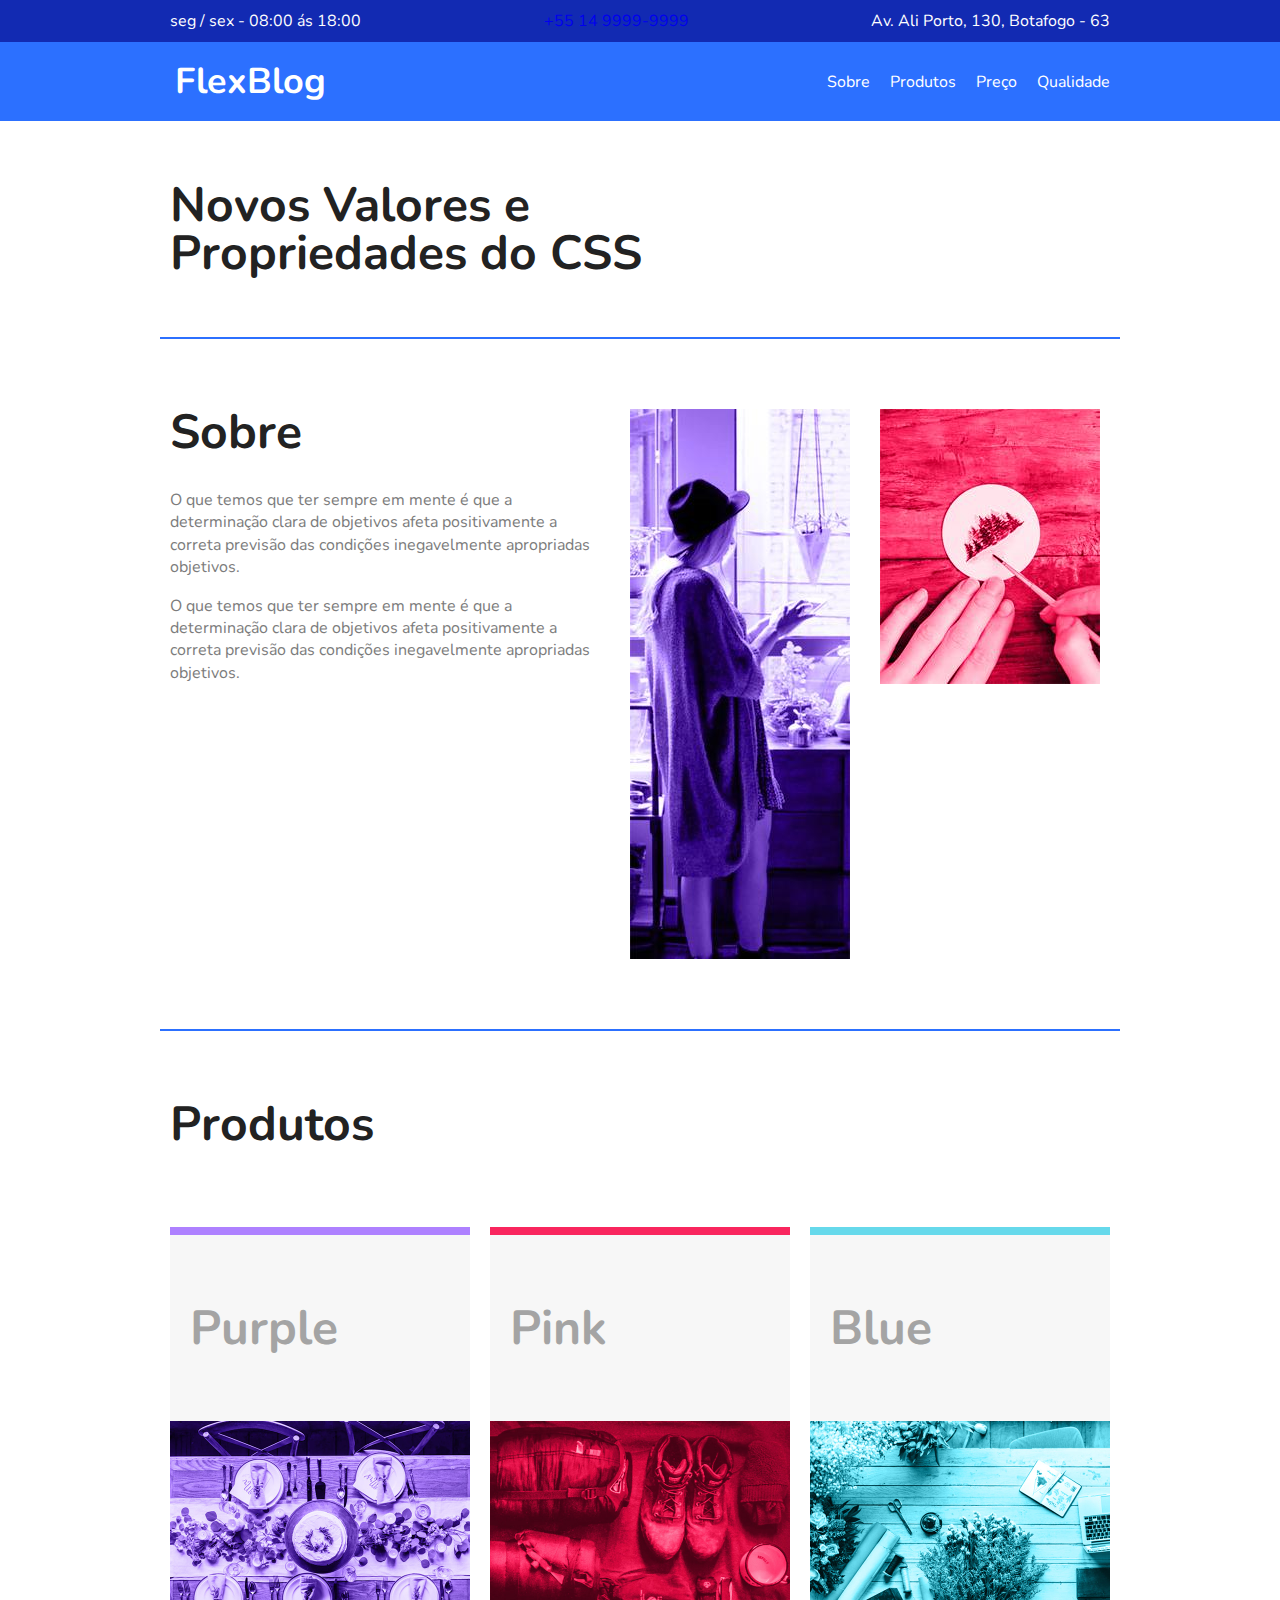
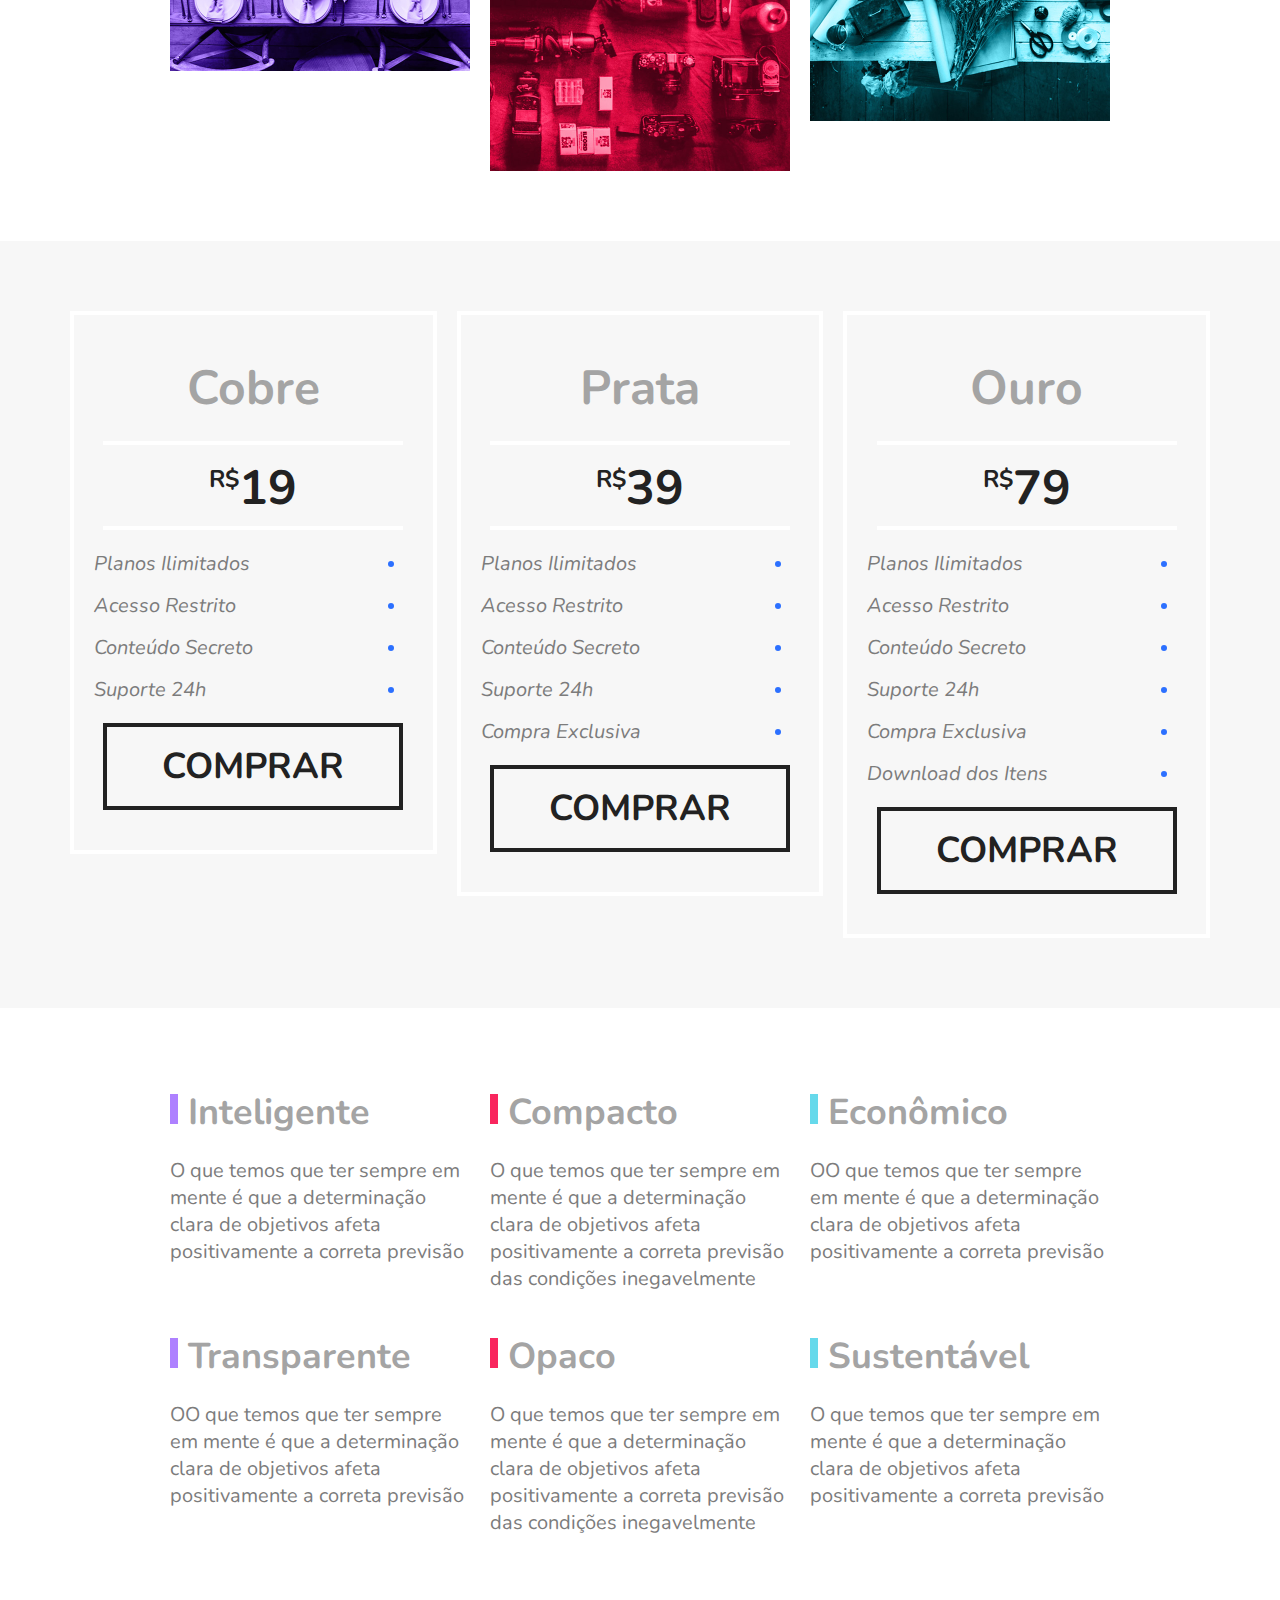
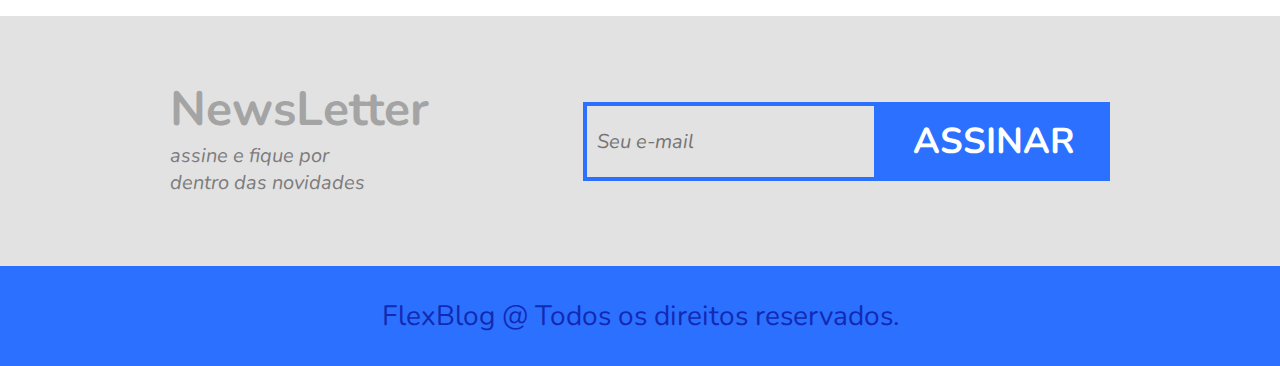
<file: projeto_curso/index.html>
<!DOCTYPE html>
<html lang="pt-br">

<head>
    <meta charset="UTF-8">
    <meta name="viewport" content="width-device-width, initial-scale=1, shrink-to-fit=" no">
    <link rel="stylesheet" href="./css/style.css">
    <link rel="stylesheet" href="./css/reset.css">
    <title>FlexBlog</title>
    <link href="https://fonts.googleapis.com/css2?family=Nunito:ital,wght@0,200..1000;1,200..1000&display=swap"
        rel="stylesheet">
</head>

<body>

    <div class="superinfo-bg">
        <div class="superinfo">
            <p>seg / sex - 08:00 ás 18:00</p>
            <a href="tel:+55 14 9999-9999">+55 14 9999-9999</a>
            <p>Av. Ali Porto, 130, Botafogo - 63</p>
        </div>
    </div>
    <header class="menu-bg">
        <div class="menu">
            <div class="menu-logo">
                <a href="#">FlexBlog</a>
            </div>
            <nav class="menu-nav">
                <ul>
                    <li><a href="#">Sobre</a></li>
                    <li><a href="#">Produtos</a></li>
                    <li><a href="#">Preço</a></li>
                    <li><a href="#">Qualidade</a></li>
                </ul>
            </nav>
        </div>
    </header>

    <h1 class="introducao">Novos Valores e <br> Propriedades do CSS</h1>

    <section class="sobre" id="sobre">
        <div class="sobre-info">
            <h1>Sobre</h1>
            <p>O que temos que ter sempre em mente é que a determinação clara de objetivos afeta positivamente a correta previsão das condições inegavelmente apropriadas objetivos.</p>
            <p>O que temos que ter sempre em mente é que a determinação clara de objetivos afeta positivamente a correta previsão das condições inegavelmente apropriadas objetivos.</p>
        </div>
        <div class="sobre-img">
            <img src="./imgs/sobre1.jpg" alt="sobre 1">
        </div>
        <div class="sobre-img">
            <img src="./imgs/sobre2.jpg" alt="sobre 2">
        </div>
    </section>

    <section class="produtos" id="produtos">
        <h1>Produtos</h1>
        <div class="produtos-container">
            <div class="produtos-item roxo">
                <h2>Purple</h2>
                <img src="./imgs/produtos1.jpg" alt="Produtos 1">
            </div>
            <div class="produtos-item rosa">
                <h2>Pink</h2>
                <img src="./imgs/produtos2.jpg" alt="Produtos 2">
            </div>
            <div class="produtos-item azul">
                <h2>Blue</h2>
                <img src="./imgs/produtos3.jpg" alt="Produtos 3">
            </div>
        </div>
    </section>

    <section class="preco" id="preco">
        <div class="preco-item">
            <h2>Cobre</h2>
            <span><sup>R$</sup>19</span>
            <ul>
                <li>Planos Ilimitados</li>
                <li>Acesso Restrito</li>
                <li>Conteúdo Secreto</li>
                <li>Suporte 24h</li>
            </ul>
            <a href="#">Comprar</a>
        </div>
        <div class="preco-item">
            <h2>Prata</h2>
            <span><sup>R$</sup>39</span>
            <ul>
                <li>Planos Ilimitados</li>
                <li>Acesso Restrito</li>
                <li>Conteúdo Secreto</li>
                <li>Suporte 24h</li>
                <li>Compra Exclusiva</li>
            </ul>
            <a href="#">Comprar</a>
        </div>
        <div class="preco-item">
            <h2>Ouro</h2>
            <span><sup>R$</sup>79</span>
            <ul>
                <li>Planos Ilimitados</li>
                <li>Acesso Restrito</li>
                <li>Conteúdo Secreto</li>
                <li>Suporte 24h</li>
                <li>Compra Exclusiva</li>
                <li>Download dos Itens</li>
            </ul>
            <a href="#">Comprar</a>
        </div>
    </section>

    <section class="qualidade" id="qualidade">
        <div class="qualidade-item">
            <h2>Inteligente</h2>
            <p>O que temos que ter sempre em mente é que a determinação clara de objetivos afeta positivamente a correta previsão</p>
        </div>

        <div class="qualidade-item">
            <h2>Compacto</h2>
            <p>O que temos que ter sempre em mente é que a determinação clara de objetivos afeta positivamente a correta previsão das condições inegavelmente</p>
        </div>

        <div class="qualidade-item">
            <h2>Econômico</h2>
            <p>OO que temos que ter sempre em mente é que a determinação clara de objetivos afeta positivamente a correta previsão</p>
        </div>

        <div class="qualidade-item">
            <h2>Transparente</h2>
            <p>OO que temos que ter sempre em mente é que a determinação clara de objetivos afeta positivamente a correta previsão</p>
        </div>

        <div class="qualidade-item">
            <h2>Opaco</h2>
            <p>O que temos que ter sempre em mente é que a determinação clara de objetivos afeta positivamente a correta previsão das condições inegavelmente</p>
        </div>

        <div class="qualidade-item">
            <h2>Sustentável</h2>
            <p>O que temos que ter sempre em mente é que a determinação clara de objetivos afeta positivamente a correta previsão</p>
        </div>
    </section>

    <section class="newsletter">
        <div class="newsletter-info">
            <h1>NewsLetter</h1>
            <p>assine e fique por dentro das novidades</p>
        </div>
        <form class="newsletter-form">
            <input type="text" placeholder="Seu e-mail">
            <button type="submit">Assinar</button>
        </form>
    </section>

    <footer class="footer">
        <p>FlexBlog @ Todos os direitos reservados.</p>
    </footer>
</body>


</html>
</file>
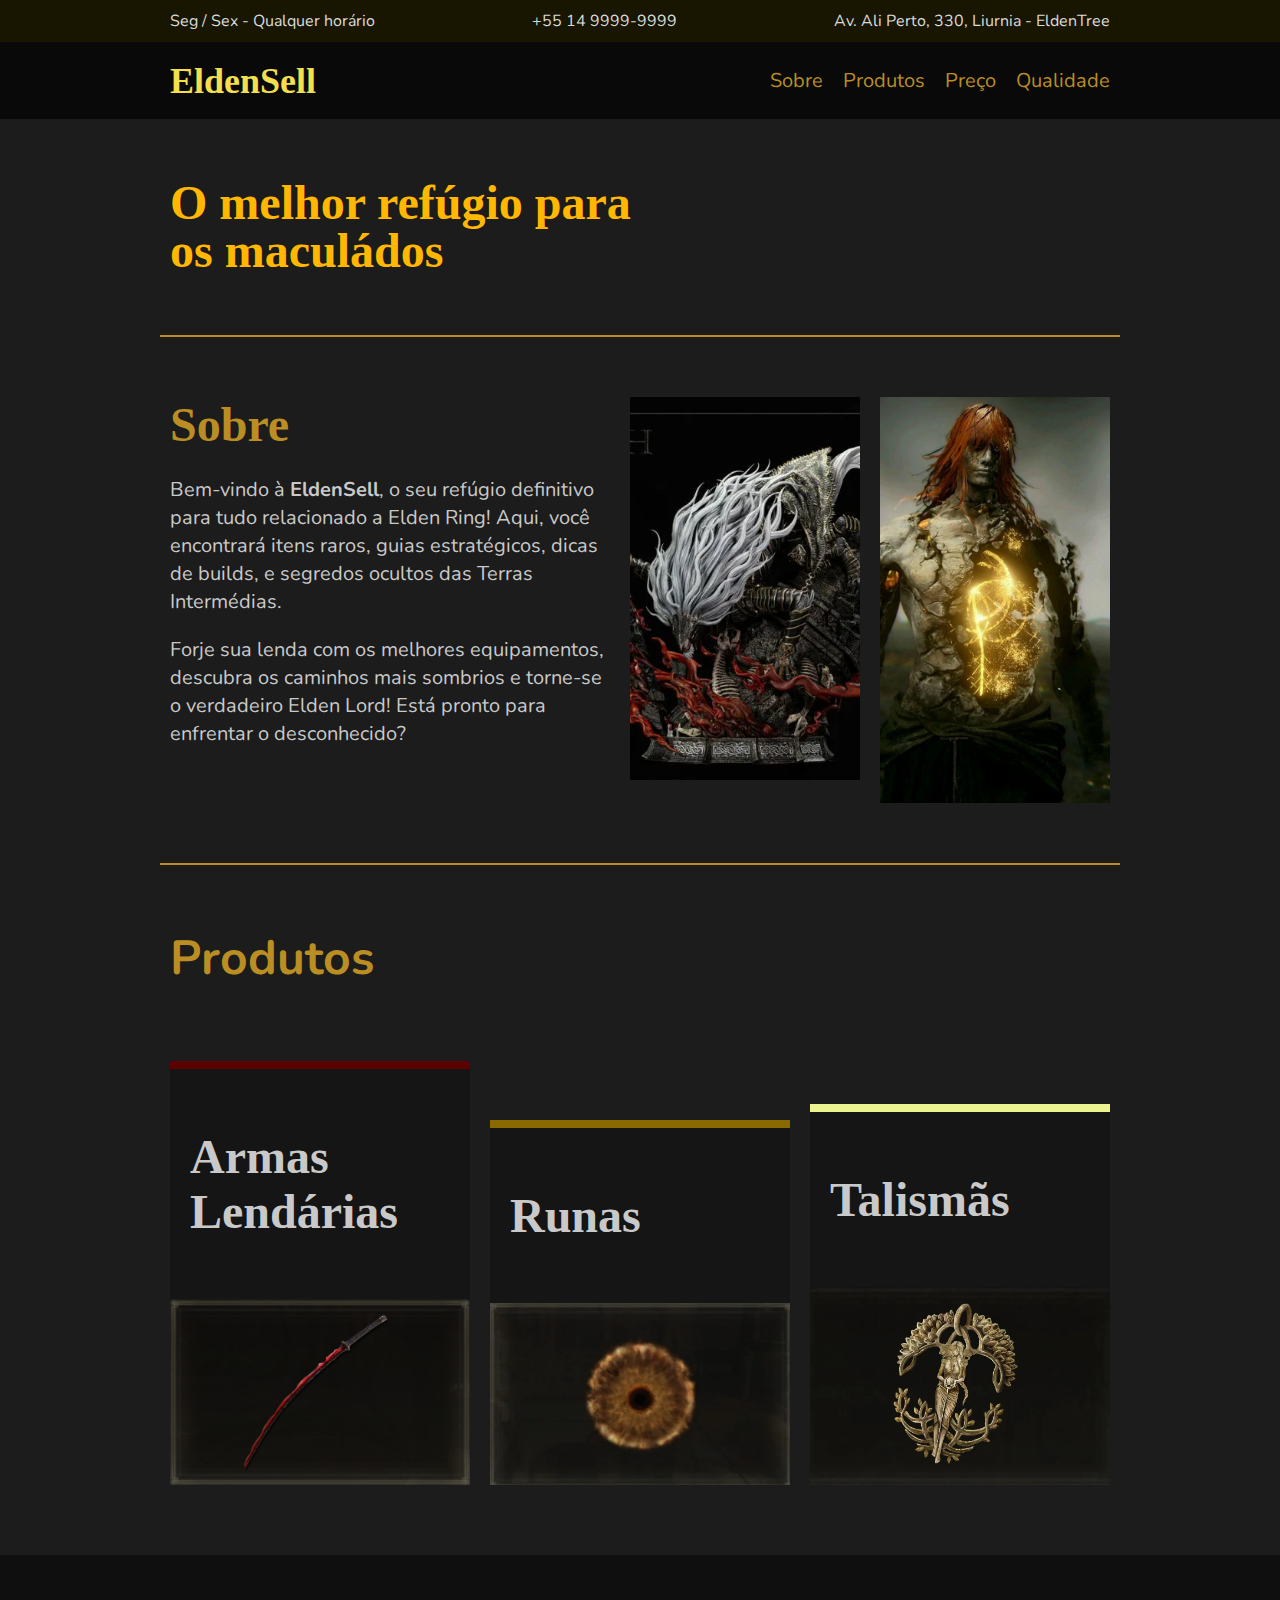
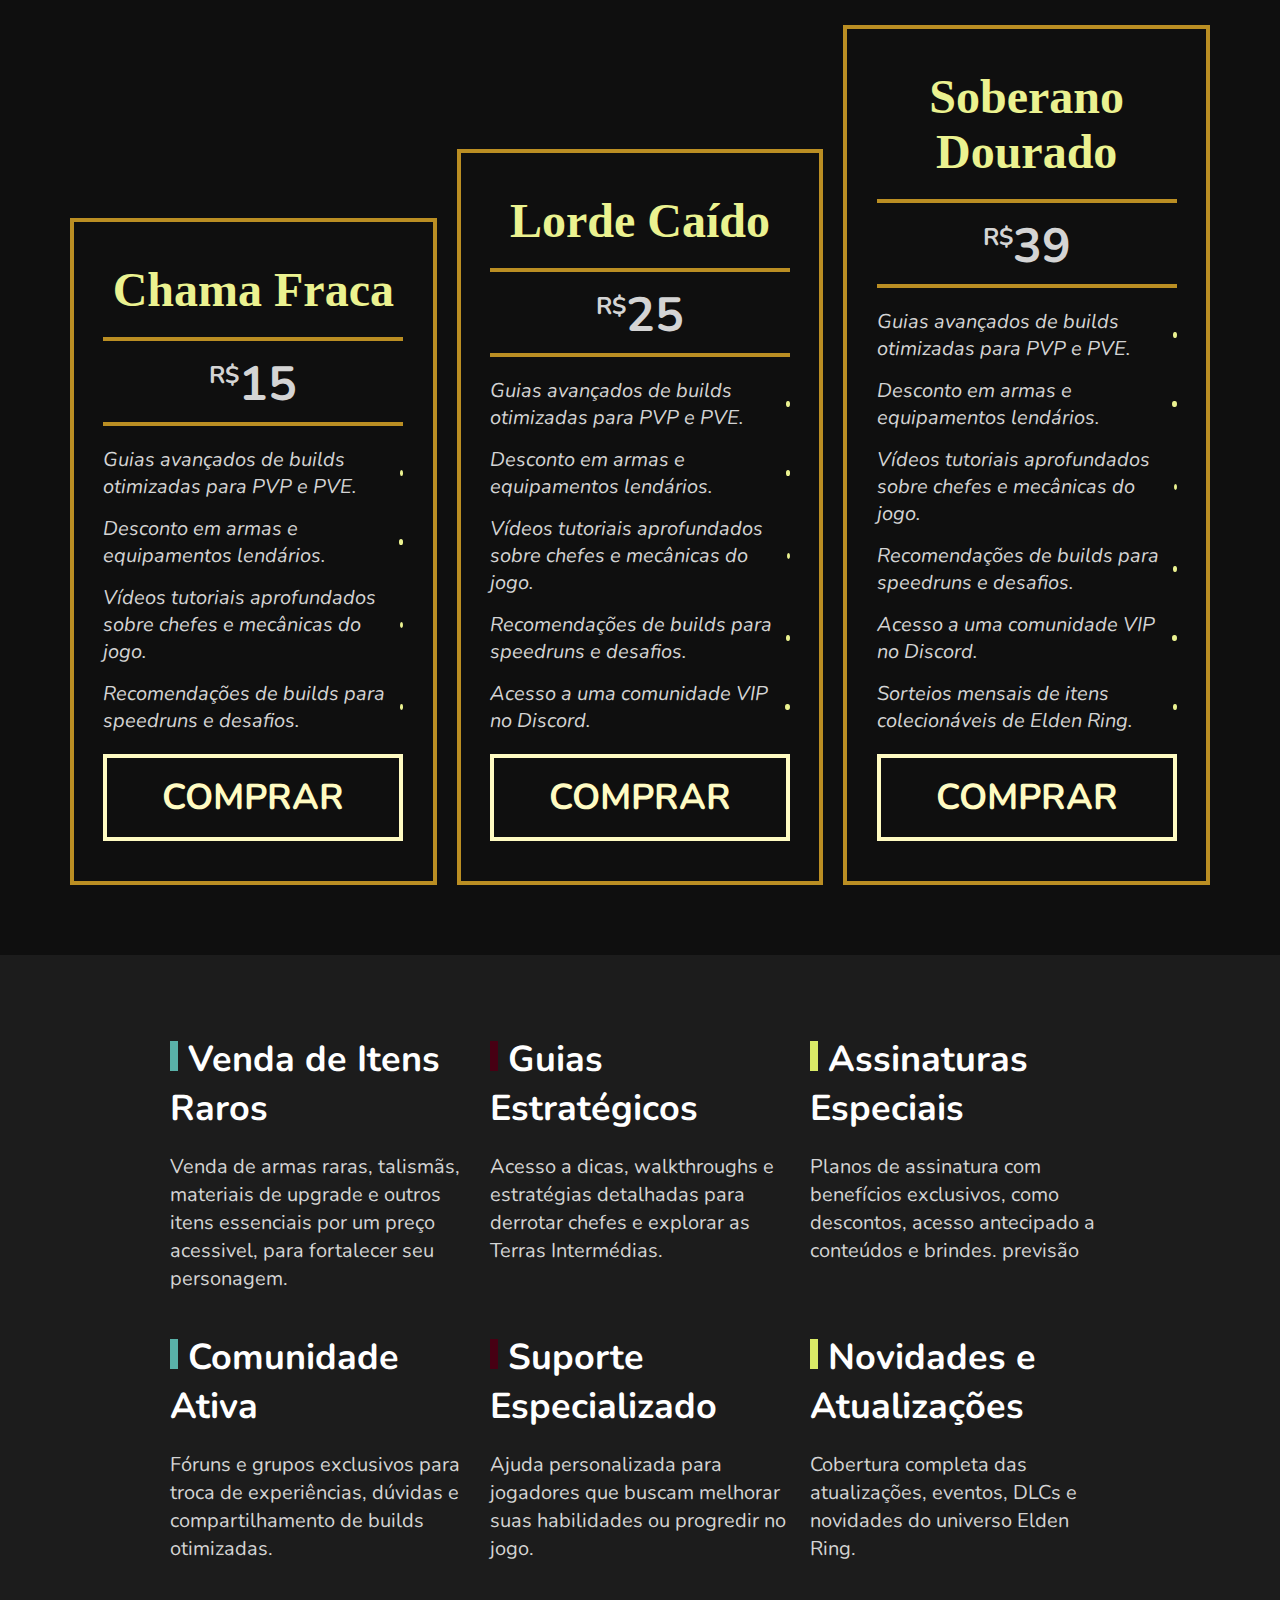
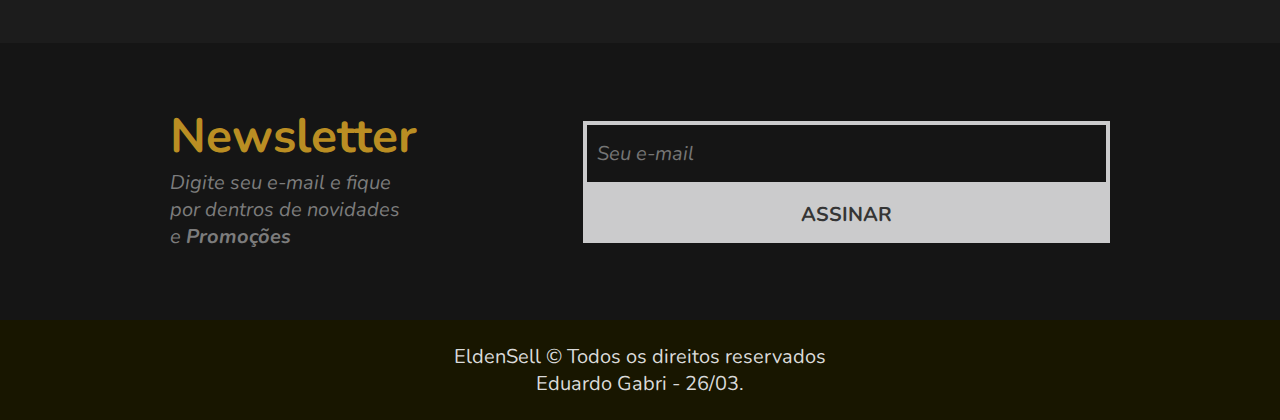
<file: projeto_pessoal/index.html>
<!DOCTYPE html>
<html lang="pt-br">

<head>
    <meta charset="UTF-8">
    <meta name="viewport" content="width=device-width, initial scale=1, shrink-to-fit=no">
    <title>FlexBlog</title>
    <link rel="stylesheet" href="css/style.css">
    <link rel="stylesheet" href="css/reset.css">
    <link href="https://fonts.googleapis.com/css?family=Nunito:400,400i,700" rel="stylesheet">
</head>

<body>
    <div class="superinfo-bg">
        <div class="superinfo">
            <p>Seg / Sex - Qualquer horário</p>
            <a href="tel:+551499999999">+55 14 9999-9999</a>
            <p>Av. Ali Perto, 330, Liurnia - EldenTree</p>
        </div>
    </div>

    <header class="menu-bg">
        <div class="menu">
            <div class="menu-logo">
                <a href="#">EldenSell</a>
            </div>
            <nav class="menu-nav">
                <ul>
                    <li><a href="#sobre">Sobre</a></li>
                    <li><a href="#produtos">Produtos</a></li>
                    <li><a href="#preco">Preço</a></li>
                    <li><a href="#qualidade">Qualidade</a></li>
                </ul>
            </nav>
        </div>

    </header>

    <h1 class="introducao">O melhor refúgio para <br>os maculádos</h1>

    <section class="sobre" id="sobre">
        <div class="sobre-info">
            <h1>Sobre</h1>
            <p>Bem-vindo à <b>EldenSell</b>, o seu refúgio definitivo para tudo relacionado a Elden Ring! Aqui, você encontrará itens raros, guias estratégicos, dicas de builds, e segredos ocultos das Terras Intermédias.</p>
            <p>Forje sua lenda com os melhores equipamentos, descubra os caminhos mais sombrios e torne-se o verdadeiro Elden Lord! Está pronto para enfrentar o desconhecido?</p>
        </div>
        <div class="sobre-img">
            <img src="imgs/maliketh.webp" alt="Sobre 1">
        </div>
        <div class="sobre-img">
            <img src="imgs/radagon.png" alt="Sobre 2">
        </div>
    </section>

    <section class="produtos" id="produtos">
        <h1>Produtos</h1>
        <div class="produtos-container">
            <div class="produtos-item purple">
                <h2>Armas Lendárias</h2>
                <img src="./imgs/RiverBlood.jpg" alt="Produtos 1">
            </div>
            <div class="produtos-item pink">
                <h2>Runas</h2>
                <img src="imgs/Runa.png" alt="Produtos 2">
            </div>
            <div class="produtos-item blue">
                <h2>Talismãs</h2>
                <img src="imgs/talisma.webp" alt="Produtos 3">
            </div>
        </div>
    </section>

    <section class="preco" id="preco">
        <div class="preco-item">
            <h2>Chama Fraca</h2>
            <span><sup>R$</sup>15</span>
            <ul>
                <li>Guias avançados de builds otimizadas para PVP e PVE.</li>
                <li>Desconto em armas e equipamentos lendários.</li>
                <li>Vídeos tutoriais aprofundados sobre chefes e mecânicas do jogo.</li>
                <li>Recomendações de builds para speedruns e desafios.</li>
            </ul>
            <a href="#">Comprar</a>
        </div>
        <div class="preco-item">
            <h2>Lorde Caído</h2>
            <span><sup>R$</sup>25</span>
            <ul>
                <li>Guias avançados de builds otimizadas para PVP e PVE.</li>
                <li>Desconto em armas e equipamentos lendários.</li>
                <li>Vídeos tutoriais aprofundados sobre chefes e mecânicas do jogo.</li>
                <li>Recomendações de builds para speedruns e desafios.</li>
                <li>Acesso a uma comunidade VIP no Discord.</li>
            </ul>
            <a href="#">Comprar</a>
        </div>
        <div class="preco-item">
            <h2>Soberano Dourado</h2>
            <span><sup>R$</sup>39</span>
            <ul>
                <li>Guias avançados de builds otimizadas para PVP e PVE.</li>
                <li>Desconto em armas e equipamentos lendários.</li>
                <li>Vídeos tutoriais aprofundados sobre chefes e mecânicas do jogo.</li>
                <li>Recomendações de builds para speedruns e desafios.</li>
                <li>Acesso a uma comunidade VIP no Discord.</li>
                <li>Sorteios mensais de itens colecionáveis de Elden Ring.</li>
            </ul>
            <a href="#">Comprar</a>
        </div>
    </section>

    <section class="qualidade" id="qualidade">
        <div class="qualidade-item">
            <h2>Venda de Itens Raros</h2>
            <p> Venda de armas raras, talismãs, materiais de upgrade e outros itens essenciais por um preço acessivel, para fortalecer seu personagem.</p>
        </div>
        <div class="qualidade-item">
            <h2>Guias Estratégicos</h2>
            <p> Acesso a dicas, walkthroughs e estratégias detalhadas para derrotar chefes e explorar as Terras Intermédias.</p>
        </div>
        <div class="qualidade-item">
            <h2>Assinaturas Especiais</h2>
            <p>Planos de assinatura com benefícios exclusivos, como descontos, acesso antecipado a conteúdos e brindes.
                previsão</p>
        </div>
        <div class="qualidade-item">
            <h2>Comunidade Ativa</h2>
            <p>Fóruns e grupos exclusivos para troca de experiências, dúvidas e compartilhamento de builds otimizadas.
        </div>
        <div class="qualidade-item">
            <h2>Suporte Especializado</h2>
            <p>Ajuda personalizada para jogadores que buscam melhorar suas habilidades ou progredir no jogo.</p>
        </div>
        <div class="qualidade-item">
            <h2>Novidades e Atualizações</h2>
            <p>Cobertura completa das atualizações, eventos, DLCs e novidades do universo Elden Ring.</p>
        </div>
    </section>

    <section class="newsletter">
        <div class="newsletter-info">
            <h1>Newsletter</h1>
            <p>Digite seu e-mail e fique por dentros de novidades e <b>Promoções</b></p>
        </div>
        <form class="newsletter-form">
            <input type="text" placeholder="Seu e-mail">
            <button type="submit">Assinar</button>
        </form>
    </section>

    <footer class="footer">
        <p>EldenSell © Todos os direitos reservados <br>Eduardo Gabri - 26/03.</p>
    </footer>
</body>

</html>
</file>
<file: projeto_curso/css/style.css>
/* SuperInfo */
.superinfo-bg {
    background: #122ab2;
    color: white;
}

.superinfo {
    max-width: 960px;
    margin: 0 auto;
    display: flex;
    justify-content: space-between;
    flex-wrap: wrap;
    padding-top: 10px;
}

.superinfo p, .superinfo a {
    margin: 0 10px 10px 10px;
}

/* Menu */

.menu-bg{
    background-color: #2c70ff;
}

.menu {
    display: flex;
    max-width: 960px;
    margin: 0 auto;
    padding: 15px 0;
    flex-wrap: wrap;
    justify-content: space-between;
   align-items: center; 
}

.menu a{
    color: white;
}

.menu-logo a{
    font-size: 2.25em;
    font-weight: bold;
    margin: 0 15px;
}

.menu-nav ul{
    display: flex;
    flex-wrap: wrap;
}

.menu-nav a{
    font-size: 1,25em;
    display: block;
    padding: 10px;
}

.menu-nav a:hover {
 color: #122ab2;
}

/* Introdução */

.introducao {
    font-size: 3em;
    line-height: 1;
    max-width: 960px;
    margin: 0 auto;
    padding: 60px 10px;
}

/* Sobre */

.sobre {
    border-top: 2px solid #2c70ff;
    border-bottom: 2px solid #2c70ff;
    max-width: 960px;
    margin: 0 auto;
    padding: 60px 0;
    display: flex;
    flex-wrap: wrap;
}
.sobre-info {
    flex: 2 1 300px;
    margin: 0 10px;
}

.sobre-info h1{
    font-size: 3em;
    margin-bottom: .5em;
}

.sobre-info p{
    font: 1.25em;
    line-height: 1.4;
    margin-bottom: 1em;
    color: #7c7c7c;
}

.sobre-img{
    flex: 1;
    margin: 10px;
    flex: 1 1 160px;
}

/* Produtos */

.produtos{
    max-width: 960px;
    margin: 60px auto;
}

.produtos h1{
    font-size: 3em;
    margin: 0 10px 60px 10px;
}

.produtos-container{
    flex-wrap: wrap;
    display: flex;
    align-items: flex-start;
}

.produtos-item{
    flex: 1 1 175px;
    margin: 10px;
}

.produtos-item h2{
    font-size: 3em;
    color: #a4a4a4;
    background-color: #f7f7f7;
    padding: 60px 20px;
}

.roxo{
    border-top: 8px solid #ae81ff;
}

.rosa{
    border-top: 8px solid #f9265e;
}

.azul{
    border-top: 8px solid #66d9eb;
}

.preco{
    background-color: #f7f7f7;
    padding: 60px;
    display: flex;
    flex-wrap: wrap;
    align-items: flex-start;
}

.preco-item{
    flex: 1 1 260px;
    border: 4px solid white;
    padding: 20px;
    margin: 10px;
}

.preco-item h2{
    font-size: 3em;
    color: #a4a4a4;
    text-align: center;
    margin-top: 20px;
}

.preco-item span{
    max-width: 300px;
    margin: 20px auto;
    display: block;
    font-size: 3em;
    text-align: center;
    font-weight: bold;
    padding: 10px 0 5px 0;
    border-top: 4px solid white;
    border-bottom: 4px solid white;
}

.preco-item sup{
    font-size: 1.5rem;
}

.preco-item ul{
    max-width: 300px;
    margin: 20 px auto;
    font-size: 1.25em;
    font-style: italic;
    color: #7c7c7c;
}

.preco-item li{
    display: flex;
    justify-content: space-between;
    align-items: center;
    margin-bottom: 15px;
}

.preco-item li::after{
    content: '';
    display: block;
    width: 6px;
    height: 6px;
    background: #2c70ff;
    border-radius: 50%;
}

.preco-item a{
    max-width: 300px;
    display: block;
    margin: 20px auto;
    border: 4px solid;
    color: #222222;
    text-transform: uppercase;
    font-weight: bold;
    font-size: 2.25em;
    padding: 15px 0;
    text-align: center; 
}

@media (max-width: 800px) {
    .preco {
        padding-left: 10px;
        padding-right: 10px;
    }
    .preco .preco:nth-child(3){
        order: -2;
    }
    .preco .preco:nth-child(2){
        order: -1;
    }
}

/* qualidade */

.qualidade{
    max-width: 960px;
    margin: 60px auto;
    display: flex;
    flex-wrap: wrap;
}

.qualidade-item{
    flex: 1 1 300px;
    margin: 20px 10px;
}

.qualidade-item h2{
    font-size: 2.25em;
    color: #a4a4a4;
    margin-bottom: 20px;
}

.qualidade-item h2::before {
    content:' ';
    display: inline-block;
    width: 8px;
    height: 30px;
    margin-right: 10px;
    background: blue;
}

.qualidade-item:nth-of-type(3n+1) h2::before {
    background: #ae81ff;

}
.qualidade-item:nth-of-type(3n+2) h2::before {
    background: #f9265e;

}
.qualidade-item:nth-of-type(3n+3) h2::before {
    background: #66d9eb;
}

.qualidade-item p{
    font-size: 1.25em;
    height: 1.4;
    color: #7c7c7c;
}

/* Newsletter */

.newsletter {
    background: #e2e2e2;
    padding: 60px calc((100% - 960px) / 2 );
    display: flex;
    flex-wrap: wrap;
}

.newsletter-info {
    flex: 1 1 260px;
    margin: 0 10px;
}

.newsletter-info h1 {
    font-size: 3em;
    color: #a4a4a4;
}

.newsletter-info p{
    font-size: 1.25em;
    font-style: italic;
    max-width: 220px;
    color: #7c7c7c;
    margin-bottom: 10px;
}

.newsletter-form{
    flex: 2 1 260px;
    margin: 0 10px;
    align-self: center;
    display: flex;
}

.newsletter-form input{
    flex: 3 1 200px;
    font-size: 1.25em;
    color: #7c7c7c;
    font-style: italic;
    font-family: "Nunito", Helvetica, Arial, sans-serif;
    border: 4px solid #2c70ff;
    background: transparent;
    padding: 15px 10px;
    margin: 0px;
    border-radius: opx;
}

.newsletter-form button{
    flex: 1 1 200px;
    font-family: "Nunito", Helvetica, Arial, sans-serif;
    font-size: 2.25em;
    font-weight: bold;
    text-transform: uppercase;
    background: #2c70ff;
    color: white;
    margin: 0;
    cursor: pointer;
    border: 0px;
    padding: 15px 10px;
}

@media (max-width: 600px) {
    .newsletter-form button{
    font-size: 1.5em;
    }
}

/* Footer */

.footer{
    display: flex;
    height: 100px;
    background: #2c70ff;
    align-items: center;
}

.footer p{
    flex: 1;
    text-align: center;
    font-size: 1.75em;
    color: #122ab2;
}
</file>
<file: projeto_pessoal/css/style.css>
/*Superinfo*/

.superinfo-bg {
    background: #181600;
    color: #dadada;
}

.superinfo {
    max-width: 960px;
    margin: 0 auto;
    display: flex;
    justify-content: space-between;
    flex-wrap: wrap;
    padding-top: 10px;
}

.superinfo p,
.superinfo a {
    margin: 0 10px 10px 10px;
}

.superinfo a {
    color: #dadada;
}

/*Menu*/

.menu-bg {
    background: #090909;
}

.menu {
    max-width: 960px;
    margin: 0 auto;
    padding: 15px 0;
    display: flex;
    flex-wrap: wrap;
    justify-content: space-between;
    align-items: center;
}

.menu a {
    color: #BA8E23;
}

.menu-logo a {
    font-size: 2.25em;
    font-weight: bold;
    margin: 0 10px;
    font-family: goth;
    color: #f3df4b;
}

.menu-nav ul {
    display: flex;
    flex-wrap: wrap;
}

.menu-nav a {
    font-size: 1.25em;
    display: block;
    padding: 10px;
}

.menu-nav a:hover {
    color: #d8b100;
}

/*Introdução*/

.introducao {
    font-size: 3em;
    line-height: 1;
    max-width: 960px;
    margin: 0 auto;
    padding: 60px 10px;
    color: #ffb701;
    font-family: goth;
}

/*Sobre*/

.sobre {
    border-top: 2px solid #BA8E23;
    border-bottom: 2px solid #BA8E23;
    max-width: 960px;
    margin: 0 auto;
    padding: 60px 0;
    display: flex;
    flex-wrap: wrap;
}

.sobre-info {
    flex: 2 1 300px;
    margin: 0 10px;
}

.sobre-info h1 {
    font-size: 3em;
    margin-bottom: .5em;
    color: #BA8E23;
    font-family: goth;
}

.sobre-info p {
    font-size: 1.25em;
    line-height: 1.4;
    margin-bottom: 1em;
    color: #c9c9c9;
}

.sobre-img {
    flex: 1 1 160px;
    margin: 0 10px;
}

/*Produtos*/

.produtos {
    max-width: 960px;
    margin: 60px auto;
}

.produtos h1 {
    font-size: 3em;
    margin: 0 10px 60px 10px;
    color: #BA8E23;

}

.produtos-container {
    display: flex;
    flex-wrap: wrap;
    align-items: flex-end;
}

.produtos-item {
    flex: 1 1 175px;
    margin: 10px;
}

.produtos-item h2 {
    font-size: 3em;
    color: #c9c9c9;
    background: #151515;
    padding: 60px 20px;
    font-family: goth;
}

.purple {
    border-top: 8px solid #5c0000;
}

.pink {
    border-top: 8px solid #896900;
}

.blue {
    border-top: 8px solid #ebf290;
}

/*Preço*/

.preco {
    background: #0f0f0f;
    padding: 60px;
    display: flex;
    flex-wrap: wrap;
    align-items: flex-end;
}

.preco-item {
    flex: 1 1 260px;
    border: 4px solid #BA8E23;
    padding: 20px;
    margin: 10px;
}

.preco-item h2 {
    font-size: 3em;
    color: #ebf290;
    text-align: center;
    margin-top: 20px;
    font-family: goth;
}

.preco-item span {
    max-width: 300px;
    margin: 20px auto;
    display: block;
    font-size: 3em;
    text-align: center;
    font-weight: bold;
    padding: 10px 0 5px 0;
    border-top: 4px solid #BA8E23;
    border-bottom: 4px solid #BA8E23;
    color: #d4d4d4;
}

.preco-item sup {
    font-size: 1.5rem;
}

.preco-item ul {
    max-width: 300px;
    margin: 20px auto;
    font-size: 1.25em;
    font-style: italic;
    color: #d4d4d4;
}

.preco-item li {
    display: flex;
    justify-content: space-between;
    align-items: center;
    margin-bottom: 15px;
}

.preco-item li::after {
    content: '';
    display: block;
    width: 6px;
    height: 6px;
    background: #ebf290;
    border-radius: 50%;
}

.preco-item a {
    max-width: 300px;
    display: block;
    margin: 20px auto;
    border: 4px solid;
    color: #fffbc2;
    text-transform: uppercase;
    font-weight: bold;
    font-size: 2.25em;
    padding: 15px 0;
    text-align: center;
}

@media (max-width: 800px) {
    .preco {
        padding-left: 10px;
        padding-right: 10px;
    }

    .preco .preco-item:nth-child(3) {
        order: -2;
    }

    .preco .preco-item:nth-child(2) {
        order: -1;
    }
}

/*Qualidade*/

.qualidade {
    max-width: 960px;
    margin: 60px auto;
    display: flex;
    flex-wrap: wrap;
}

.qualidade-item {
    flex: 1 1 300px;
    margin: 20px 10px;
}

.qualidade-item h2 {
    font-size: 2.25em;
    color: #ffffff;
    margin-bottom: 20px;
}

.qualidade-item h2::before {
    content: '';
    display: inline-block;
    width: 8px;
    height: 30px;
    margin-right: 10px;
}

.qualidade-item:nth-of-type(3n+1) h2::before {
    background: #59b1a8;
}

.qualidade-item:nth-of-type(3n+2) h2::before {
    background: #470013;
}

.qualidade-item:nth-of-type(3n+3) h2::before {
    background: #d9eb66;
}

.qualidade-item p {
    font-size: 1.25em;
    line-height: 1.4;
    color: #d4d4d4;
}

/*Newsletter*/

.newsletter {
    background: #151515;
    padding: 60px calc((100% - 960px) / 2);
    display: flex;
    flex-wrap: wrap;
}

.newsletter-info {
    flex: 1 1 260px;
    margin: 0 10px;
}

.newsletter-info h1 {
    font-size: 3em;
    color: #BA8E23;
}

.newsletter-info p {
    font-size: 1.25em;
    font-style: italic;
    max-width: 230px;
    color: #7c7c7c;
    margin-bottom: 10px;
}

.newsletter-form {
    flex: 2 1 260px;
    margin: 0 10px;
    align-self: center;
    display: flex;
    flex-wrap: wrap;
}

.newsletter-form input {
    flex: 3 1 260px;
    font-size: 1.25em;
    color: #7c7c7c;
    font-style: italic;
    font-family: "Nunito", Helvetica, Arial, sans-serif;
    border: 4px solid #cbcbcc;
    background: transparent;
    padding: 15px 10px;
    margin: 0px;
    border-radius: 0px;
}

.newsletter-form button {
    flex: 1 1 260px;
    font-family: "Nunito", Helvetica, Arial, sans-serif;
    font-size: 1.25em;
    font-weight: bold;
    text-transform: uppercase;
    background: #cbcbcc;
    color: #353535;
    margin: 0px;
    cursor: pointer;
    border: 0px;
    padding: 15px 10px;
}

@media (max-width: 600px) {
    .newsletter-form button {
        font-size: 1.5em;
    }
}

/*Footer*/

.footer {
    display: flex;
    background: #181600;
    height: 100px;
    align-items: center;
}

.footer p {
    flex: 1;
    text-align: center;
    font-size: 1.25em;
    color: #dadada;
}
</file>
